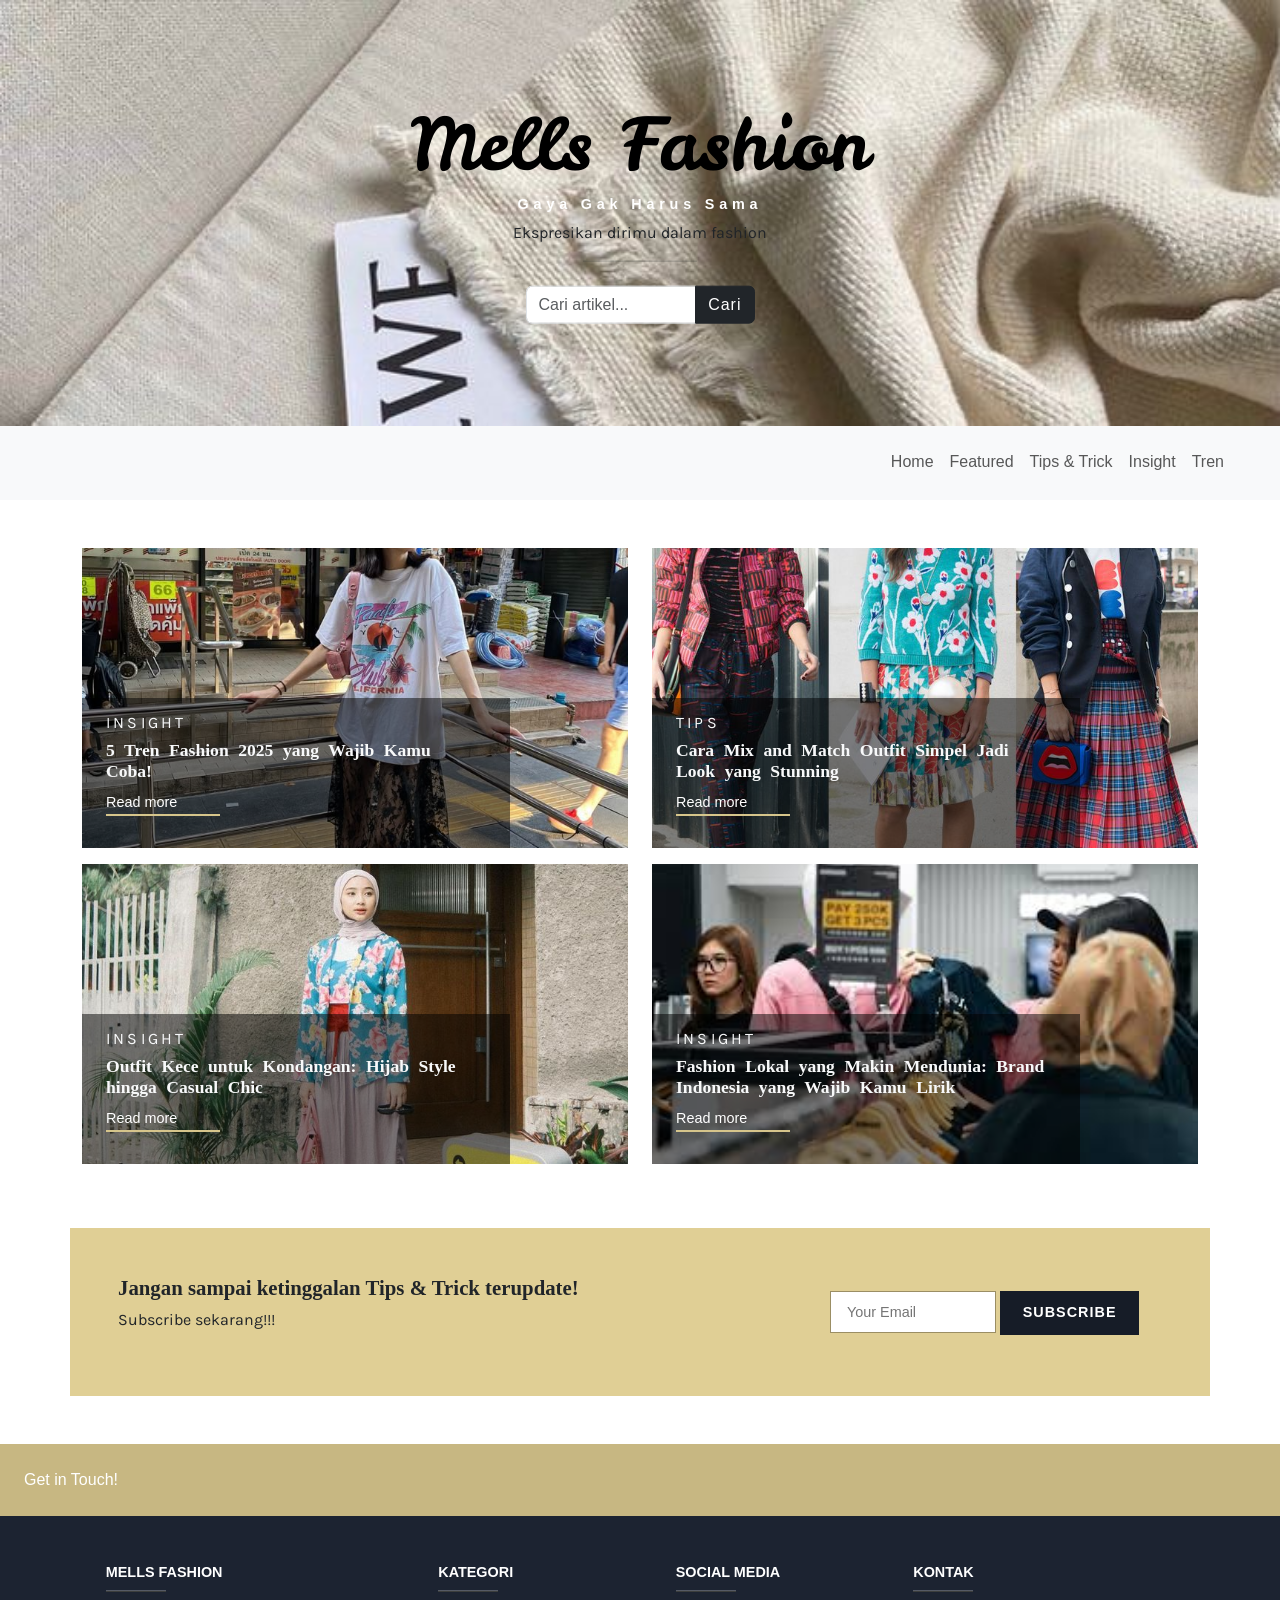
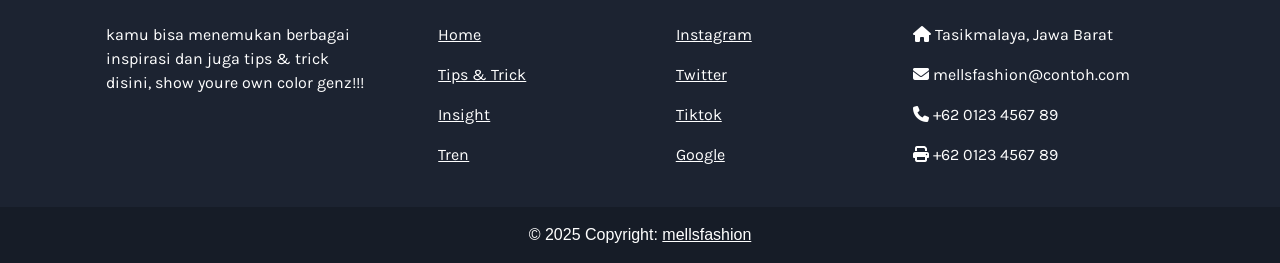
<file: index.html>
<!DOCTYPE html>
<html lang="en">
  <link>
    <meta charset="UTF-8" />
    <meta http-equiv="X-UA-Compatible" content="IE=edge" />
    <meta name="viewport" content="width=device-width, initial-scale=1.0" />
    <link
      href="https://cdn.jsdelivr.net/npm/bootstrap@5.0.2/dist/css/bootstrap.min.css"
      rel="stylesheet"
      integrity="sha384-EVSTQN3/azprG1Anm3QDgpJLIm9Nao0Yz1ztcQTwFspd3yD65VohhpuuCOmLASjC"
      crossorigin="anonymous"
    />
    <link
      rel="stylesheet"
      href="https://cdnjs.cloudflare.com/ajax/libs/font-awesome/6.6.0/css/all.min.css"
    />
    <link rel="stylesheet" href="style.css" />
    <title>Mells Fasion</title>
  </link>
  <body>
    <header>
      <div class="intro">
        <img class="img-fluid w-100" src="IMAGES/thumbnail.jpg" alt="" />
        <div class="head text-center">
          <h1>Mells Fashion</h1>
          <h6>Gaya Gak Harus Sama</h6>
          <p>Ekspresikan dirimu dalam fashion</p>
          <hr class="w-25 mx-auto" />

          <form class="d-flex justify-content-center mt-4" action="#" method="get">
            <div class="input-group w-50">
              <input
                type="text"
                class="form-control"
                placeholder="Cari artikel..."
                name="search"
              />
              <button class="btn btn-dark" type="submit">Cari</button>
            </div>
          </form>
        </div>
      </div>
      <nav class="navbar navbar-expand-lg navbar-light bg-light px-5 py-3">
        <button
          class="navbar-toggler"
          type="button"
          data-bs-toggle="collapse"
          data-bs-target="#navbarSupportedContent"
          aria-controls="navbarSupportedContent"
          aria-expanded="false"
          aria-label="Toggle navigation"
        >
          <span class="navbar-toggler-icon"></span>
        </button>

        <div class="collapse navbar-collapse" id="navbarSupportedContent">
          <ul class="navbar-nav ms-auto">
            <li class="nav-item active">
              <a class="nav-link" href="#">Home</a>
            </li>
            <li class="nav-item">
              <a class="nav-link" href="#">Featured</a>
            </li>
            <li class="nav-item">
              <a class="nav-link" href="#">Tips & Trick</a>
            </li>
            <li class="nav-item">
              <a class="nav-link" href="#">Insight</a>
            </li>
            <li class="nav-item">
              <a class="nav-link" href="#">Tren</a>
            </li>
          </ul>
        </div>
      </nav>
    </header>

    <section class="featured container my-5" id="artikel_container">
      <div class="row">
        <div class="one col-lg-6 col-md-6 col-12 mb-3">
          <img class="img-fluid" src="IMAGES/trend.jpg" alt="" />
          <div class="text w-75 h-50 text-light p-4">
            <p>INSIGHT</p>
            <h4>5 Tren Fashion 2025 yang Wajib Kamu Coba!</h4>
            <a href="artikel_trend.html">Read more</a>
          </div>
        </div>
        <div class="one col-lg-6 col-md-6 col-12 mb-3">
          <img class="img-fluid" src="IMAGES/mix.jpg" alt="" />
          <div class="text w-75 h-50 text-light p-4">
            <p>TIPS</p>
            <h4>Cara Mix and Match Outfit Simpel Jadi Look yang Stunning</h4>
            <a href="artikel_mix.html">Read more</a>
          </div>
        </div>
        <div class="one col-lg-6 col-md-6 col-12 mb-3">
          <img class="img-fluid" src="IMAGES/kondangan.jpg" alt="" />
          <div class="text w-75 h-50 text-light p-4">
            <p>INSIGHT</p>
            <h4>Outfit Kece untuk Kondangan: Hijab Style hingga Casual Chic</h4>
            <a href="#">Read more</a>
          </div>
        </div>
        <div class="one col-lg-6 col-md-6 col-12 mb-3">
            <img class="img-fluid" src="IMAGES/brand.jfif" alt="" />
            <div class="text w-75 h-50 text-light p-4">
              <p>INSIGHT</p>
              <h4>Fashion Lokal yang Makin Mendunia: Brand Indonesia yang Wajib Kamu Lirik</h4>
              <a href="#">Read more</a>
            </div>
          </div>
      </div>
    </section>
    <section class="subscription container p-5">
      <div class="row justify-content-between align-items-center">
        <div class="content col-lg-6 col-md-6 col-12">
          <h3>Jangan sampai ketinggalan Tips & Trick terupdate!</h3>
          <p>Subscribe sekarang!!!</p>
        </div>
        <div class="sub col-lg-4 col-md-6 col-12">
          <input
            class="py-2 px-3 col-lg-6 col-md-12 w-sm-100 my-1"
            type="text"
            placeholder="Your Email"
            name=""
          />
          <button class="text-uppercase col-lg-5 col-md-12 btn-dark">Subscribe</button>
        </div>
      </div>
    </section>
    

    <section class="footer pt-5">
      <!-- Footer -->
      <footer
        class="text-center text-lg-start text-white"
        style="background-color: #1c2331"
      >
        <!-- Section: Social media -->
        <section
          class="d-flex justify-content-between p-4"
          style="background-color: #c7b782"
        >
          <div class="me-5">
            <span>Get in Touch!</span>
          </div>
        </section>

        <section class="">
          <div class="container text-center text-md-start mt-5">
            <!-- Grid row -->
            <div class="row mt-3">
              <!-- Grid column -->
              <div class="col-md-3 col-lg-4 col-xl-3 mx-auto mb-4">
                <!-- Content -->
                <h6 class="text-uppercase fw-bold">mells fashion</h6>
                <hr
                  class="mb-4 mt-0 d-inline-block mx-auto"
                  style="width: 60px; background-color: #9b8e64; height: 2px"
                />
                <p>
                  kamu bisa menemukan berbagai inspirasi dan juga tips & trick disini, show youre own color genz!!!
                </p>
              </div>
              <!-- Grid column -->

              <!-- Grid column -->
              <div class="col-md-2 col-lg-2 col-xl-2 mx-auto mb-4">
                <!-- Links -->
                <h6 class="text-uppercase fw-bold">Kategori</h6>
                <hr
                  class="mb-4 mt-0 d-inline-block mx-auto"
                  style="width: 60px; background-color: #9b8e64; height: 2px"
                />
                <p>
                  <a href="#!" class="text-white">Home</a>
                </p>
                <p>
                  <a href="#!" class="text-white">Tips & Trick</a>
                </p>
                <p>
                  <a href="#!" class="text-white">Insight</a>
                </p>
                <p>
                  <a href="#!" class="text-white">Tren</a>
                </p>
              </div>
              <!-- Grid column -->

              <!-- Grid column -->
              <div class="col-md-3 col-lg-2 col-xl-2 mx-auto mb-4">
                <!-- Links -->
                <h6 class="text-uppercase fw-bold">Social Media</h6>
                <hr
                  class="mb-4 mt-0 d-inline-block mx-auto"
                  style="width: 60px; background-color: #9b8e64; height: 2px"
                />
                <p>
                  <a href="#!" class="text-white">Instagram</a>
                </p>
                <p>
                  <a href="#!" class="text-white">Twitter</a>
                </p>
                <p>
                  <a href="#!" class="text-white">Tiktok</a>
                </p>
                <p>
                  <a href="#!" class="text-white">Google</a>
                </p>
              </div>
              <!-- Grid column -->

              <!-- Grid column -->
              <div class="col-md-4 col-lg-3 col-xl-3 mx-auto mb-md-0 mb-4">
                <!-- Links -->
                <h6 class="text-uppercase fw-bold">Kontak</h6>
                <hr
                  class="mb-4 mt-0 d-inline-block mx-auto"
                  style="width: 60px; background-color: #9b8e64; height: 2px"
                />
                <p><i class="fas fa-home mr-3"></i> Tasikmalaya, Jawa Barat</p>
                <p><i class="fas fa-envelope mr-3"></i> mellsfashion@contoh.com</p>
                <p><i class="fas fa-phone mr-3"></i> +62 0123 4567 89</p>
                <p><i class="fas fa-print mr-3"></i> +62 0123 4567 89</p>
              </div>
              <!-- Grid column -->
            </div>
            <!-- Grid row -->
          </div>
        </section>

        <!-- Copyright -->
        <div
          class="text-center p-3"
          style="background-color: rgba(0, 0, 0, 0.2)"
        >
          © 2025 Copyright:
          <a class="text-white" href="#">
           mellsfashion</a
          >
        </div>
        <!-- Copyright -->
      </footer>
      <!-- Footer -->
    </section>

    <script
      src="https://cdn.jsdelivr.net/npm/@popperjs/core@2.9.2/dist/umd/popper.min.js"
      integrity="sha384-IQsoLXl5PILFhosVNubq5LC7Qb9DXgDA9i+tQ8Zj3iwWAwPtgFTxbJ8NT4GN1R8p"
      crossorigin="anonymous"
    ></script>
    <script
      src="https://cdn.jsdelivr.net/npm/bootstrap@5.0.2/dist/js/bootstrap.min.js"
      integrity="sha384-cVKIPhGWiC2Al4u+LWgxfKTRIcfu0JTxR+EQDz/bgldoEyl4H0zUF0QKbrJ0EcQF"
      crossorigin="anonymous"
    ></script>
  </body>
</html>
</file>
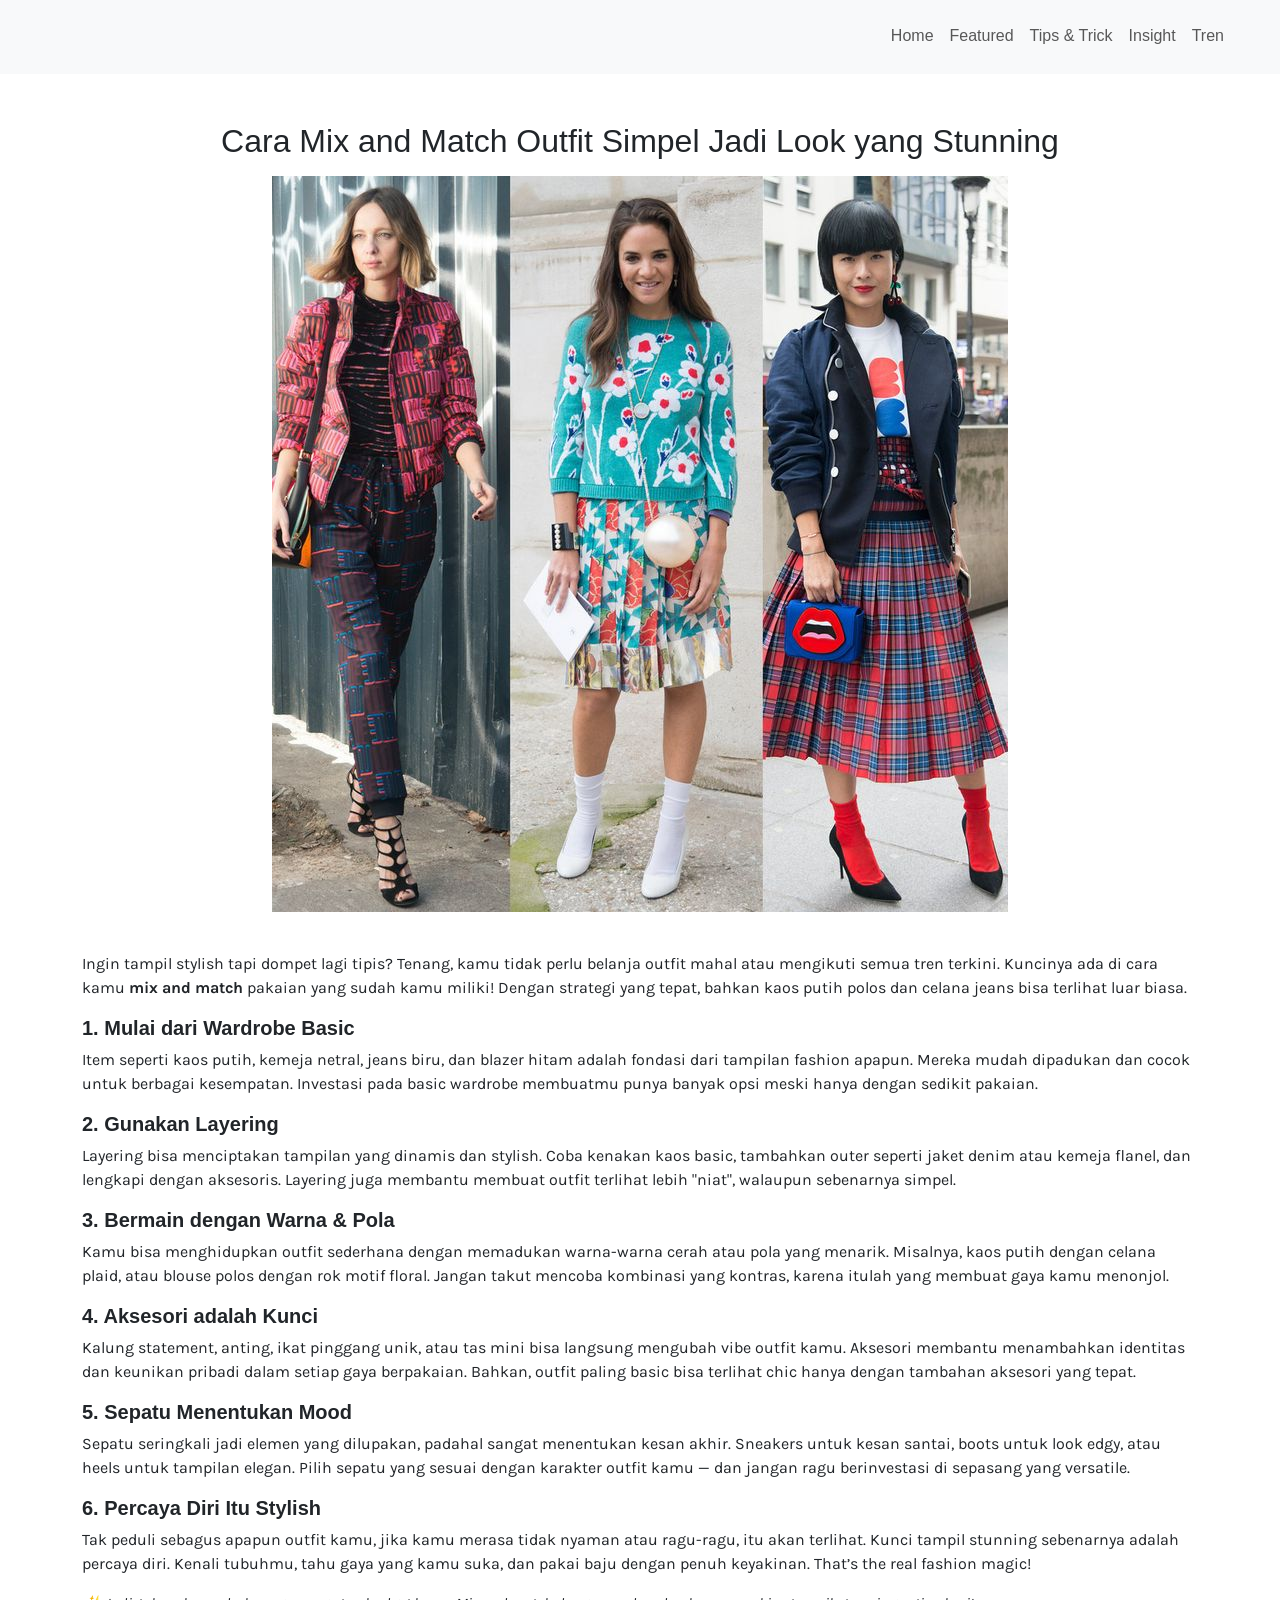
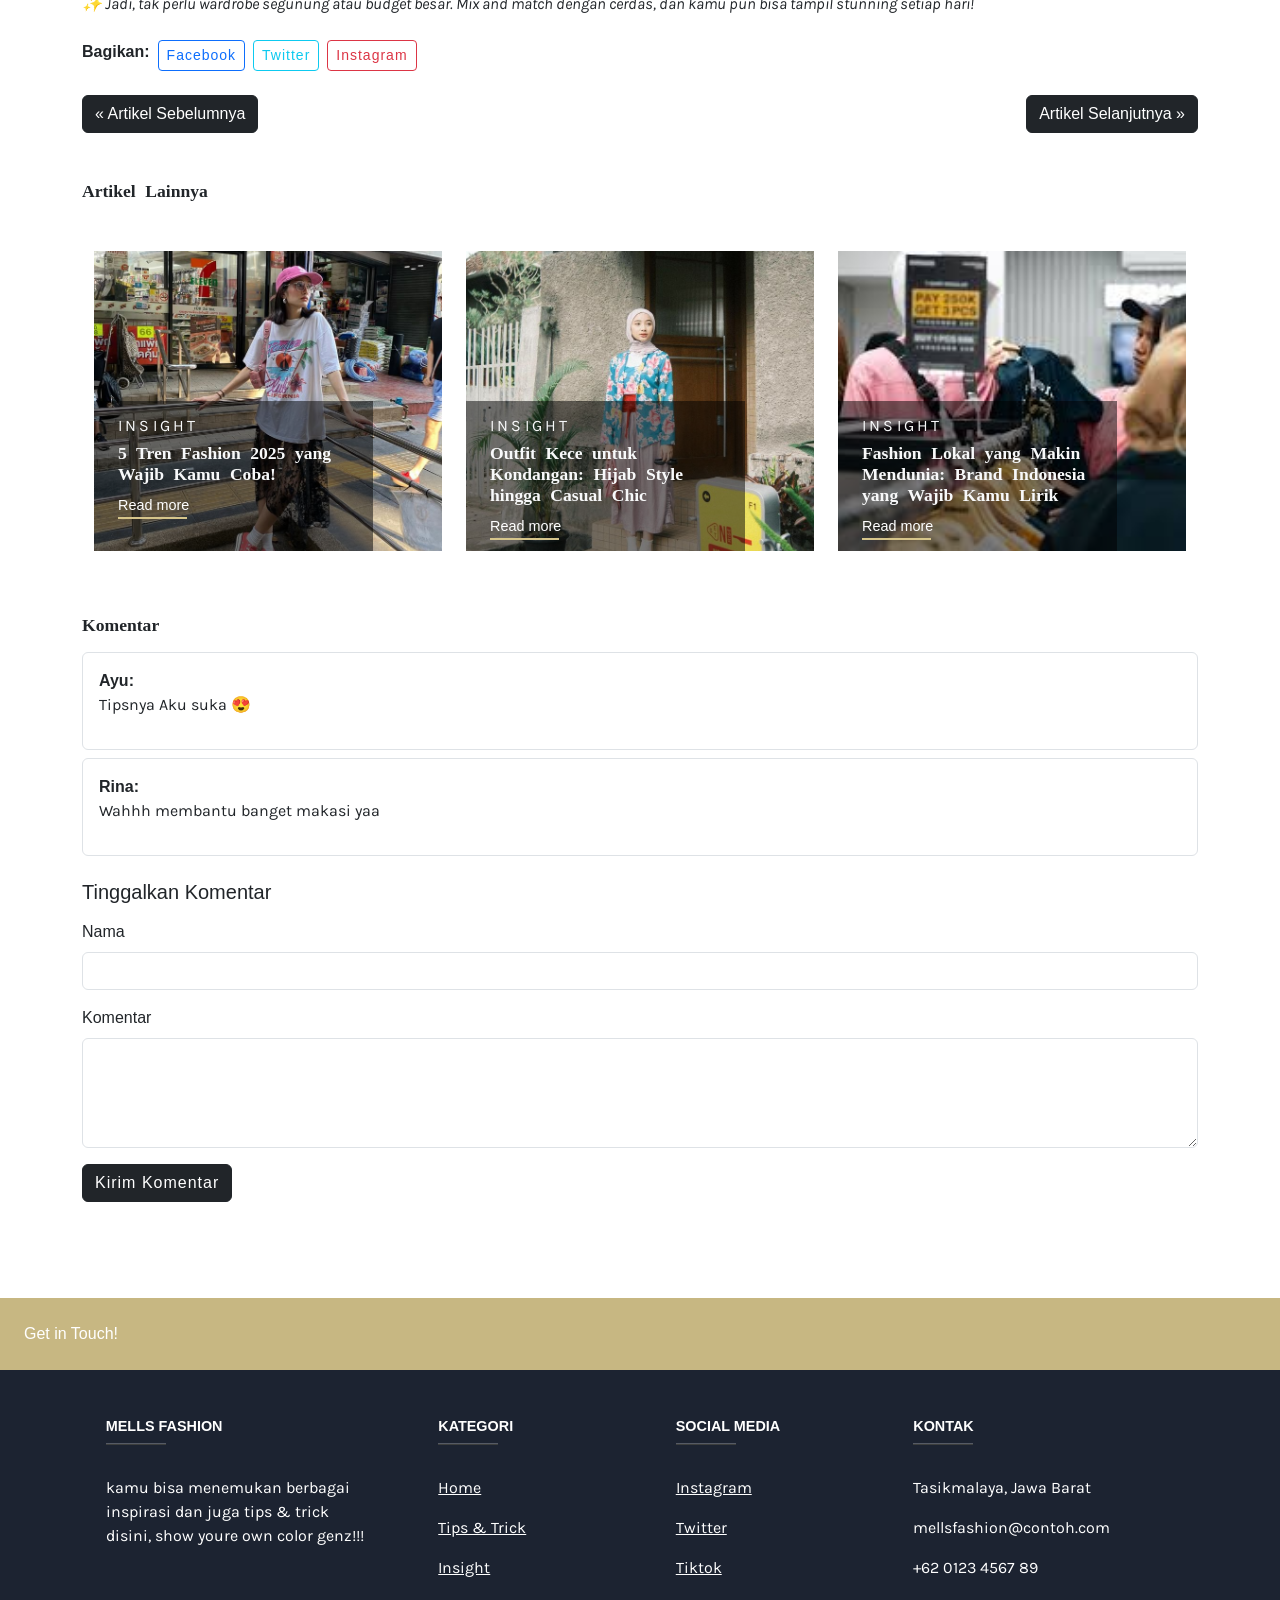
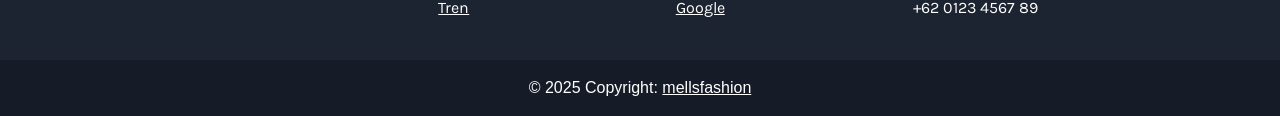
<file: artikel_mix.html>
<!DOCTYPE html>
<html lang="id">
  <head>
    <meta charset="UTF-8" />
    <meta name="viewport" content="width=device-width, initial-scale=1.0" />
    <title>Halaman Artikel - Mells Fashion</title>
    <link
      href="https://cdn.jsdelivr.net/npm/bootstrap@5.3.0/dist/css/bootstrap.min.css"
      rel="stylesheet"
    />
    <link rel="stylesheet" href="style.css" />
  </head>
  <body>
    <header>
      <nav class="navbar navbar-expand-lg navbar-light bg-light px-5 py-3">
        <button
          class="navbar-toggler"
          type="button"
          data-bs-toggle="collapse"
          data-bs-target="#navbarSupportedContent"
          aria-controls="navbarSupportedContent"
          aria-expanded="false"
          aria-label="Toggle navigation"
        >
          <span class="navbar-toggler-icon"></span>
        </button>

        <div class="collapse navbar-collapse" id="navbarSupportedContent">
          <ul class="navbar-nav ms-auto">
            <li class="nav-item active">
              <a class="nav-link" href="index.html">Home</a>
            </li>
            <li class="nav-item">
              <a class="nav-link" href="#">Featured</a>
            </li>
            <li class="nav-item">
              <a class="nav-link" href="#">Tips & Trick</a>
            </li>
            <li class="nav-item">
              <a class="nav-link" href="#">Insight</a>
            </li>
            <li class="nav-item">
              <a class="nav-link" href="#">Tren</a>
            </li>
          </ul>
        </div>
      </nav>
    </header>
    <div class="container my-5">
      <h2 class="mb-3 text-center">
        Cara Mix and Match Outfit Simpel Jadi Look yang Stunning
      </h2>
      <!-- Konten Artikel -->
      <div class="mb-4 text-center">
        <img src="IMAGES/mix.jpg" class="img-fluid mb-3" alt="Gambar artikel" />
      </div>

      <div class="mb-4">
        <p>
          Ingin tampil stylish tapi dompet lagi tipis? Tenang, kamu tidak perlu
          belanja outfit mahal atau mengikuti semua tren terkini. Kuncinya ada
          di cara kamu <strong>mix and match</strong> pakaian yang sudah kamu
          miliki! Dengan strategi yang tepat, bahkan kaos putih polos dan celana
          jeans bisa terlihat luar biasa.
        </p>
        <h5><strong>1. Mulai dari Wardrobe Basic</strong></h5>
        <p>
          Item seperti kaos putih, kemeja netral, jeans biru, dan blazer hitam
          adalah fondasi dari tampilan fashion apapun. Mereka mudah dipadukan
          dan cocok untuk berbagai kesempatan. Investasi pada basic wardrobe
          membuatmu punya banyak opsi meski hanya dengan sedikit pakaian.
        </p>
        <h5><strong>2. Gunakan Layering</strong></h5>
        <p>
          Layering bisa menciptakan tampilan yang dinamis dan stylish. Coba
          kenakan kaos basic, tambahkan outer seperti jaket denim atau kemeja
          flanel, dan lengkapi dengan aksesoris. Layering juga membantu membuat
          outfit terlihat lebih "niat", walaupun sebenarnya simpel.
        </p>
        <h5><strong>3. Bermain dengan Warna & Pola</strong></h5>
        <p>
          Kamu bisa menghidupkan outfit sederhana dengan memadukan warna-warna
          cerah atau pola yang menarik. Misalnya, kaos putih dengan celana
          plaid, atau blouse polos dengan rok motif floral. Jangan takut mencoba
          kombinasi yang kontras, karena itulah yang membuat gaya kamu menonjol.
        </p>
        <h5><strong>4. Aksesori adalah Kunci</strong></h5>
        <p>
          Kalung statement, anting, ikat pinggang unik, atau tas mini bisa
          langsung mengubah vibe outfit kamu. Aksesori membantu menambahkan
          identitas dan keunikan pribadi dalam setiap gaya berpakaian. Bahkan,
          outfit paling basic bisa terlihat chic hanya dengan tambahan aksesori
          yang tepat.
        </p>
        <h5><strong>5. Sepatu Menentukan Mood</strong></h5>
        <p>
          Sepatu seringkali jadi elemen yang dilupakan, padahal sangat
          menentukan kesan akhir. Sneakers untuk kesan santai, boots untuk look
          edgy, atau heels untuk tampilan elegan. Pilih sepatu yang sesuai
          dengan karakter outfit kamu — dan jangan ragu berinvestasi di sepasang
          yang versatile.
        </p>
        <h5><strong>6. Percaya Diri Itu Stylish</strong></h5>
        <p>
          Tak peduli sebagus apapun outfit kamu, jika kamu merasa tidak nyaman
          atau ragu-ragu, itu akan terlihat. Kunci tampil stunning sebenarnya
          adalah percaya diri. Kenali tubuhmu, tahu gaya yang kamu suka, dan
          pakai baju dengan penuh keyakinan. That’s the real fashion magic!
        </p>
        <p>
          <em
            >✨ Jadi, tak perlu wardrobe segunung atau budget besar. Mix and
            match dengan cerdas, dan kamu pun bisa tampil stunning setiap
            hari!</em
          >
        </p>
      </div>

      <!-- Tombol Share -->
      <div class="mb-4 d-flex gap-2">
        <span class="fw-bold">Bagikan:</span>
        <button class="btn btn-outline-primary btn-sm">Facebook</button>
        <button class="btn btn-outline-info btn-sm">Twitter</button>
        <button class="btn btn-outline-danger btn-sm">Instagram</button>
      </div>

      <!-- Navigasi Sebelum/Sesudah -->
      <div class="d-flex justify-content-between mb-5">
        <a href="artikel_trend.html" class="btn btn-dark"
          >&laquo; Artikel Sebelumnya</a
        >
        <a href="artikel_trend.html" class="btn btn-dark"
          >Artikel Selanjutnya &raquo;</a
        >
      </div>

      <!-- Rekomendasi Artikel Lainnya -->
      <h4 class="mb-3">Artikel Lainnya</h4>
      <section class="featured container my-5">
        <div class="row">
          <div class="one col-lg-4 col-md-6 col-12 mb-3">
            <img class="img-fluid" src="IMAGES/trend.jpg" alt="" />
            <div class="text w-75 h-50 text-light p-4">
              <p>INSIGHT</p>
              <h4>5 Tren Fashion 2025 yang Wajib Kamu Coba!</h4>
              <a href="artikel_trend.html">Read more</a>
            </div>
          </div>
          <div class="one col-lg-4 col-md-6 col-12 mb-3">
            <img class="img-fluid" src="IMAGES/kondangan.jpg" alt="" />
            <div class="text w-75 h-50 text-light p-4">
              <p>INSIGHT</p>
              <h4>
                Outfit Kece untuk Kondangan: Hijab Style hingga Casual Chic
              </h4>
              <a href="#">Read more</a>
            </div>
          </div>
          <div class="one col-lg-4 col-md-6 col-12 mb-3">
            <img class="img-fluid" src="IMAGES/brand.jfif" alt="" />
            <div class="text w-75 h-50 text-light p-4">
              <p>INSIGHT</p>
              <h4>
                Fashion Lokal yang Makin Mendunia: Brand Indonesia yang Wajib
                Kamu Lirik
              </h4>
              <a href="#">Read more</a>
            </div>
          </div>
        </div>
      </section>

      <!-- Komentar Pengunjung -->
      <h4 class="mb-3">Komentar</h4>
      <div class="mb-4">
        <div class="border p-3 rounded mb-2">
          <strong>Ayu:</strong>
          <p>Tipsnya Aku suka 😍</p>
        </div>
        <div class="border p-3 rounded mb-2">
          <strong>Rina:</strong>
          <p>Wahhh membantu banget makasi yaa</p>
        </div>
      </div>

      <!-- Kolom Komentar -->
      <h5 class="mb-3">Tinggalkan Komentar</h5>
      <form>
        <div class="mb-3">
          <label for="nama" class="form-label">Nama</label>
          <input type="text" class="form-control" id="nama" required />
        </div>
        <div class="mb-3">
          <label for="komentar" class="form-label">Komentar</label>
          <textarea
            class="form-control"
            id="komentar"
            rows="4"
            required
          ></textarea>
        </div>
        <button type="submit" class="btn btn-dark">Kirim Komentar</button>
      </form>
    </div>

    <section class="footer pt-5">
      <!-- Footer -->
      <footer
        class="text-center text-lg-start text-white"
        style="background-color: #1c2331"
      >
        <!-- Section: Social media -->
        <section
          class="d-flex justify-content-between p-4"
          style="background-color: #c7b782"
        >
          <div class="me-5">
            <span>Get in Touch!</span>
          </div>
        </section>

        <section class="">
          <div class="container text-center text-md-start mt-5">
            <!-- Grid row -->
            <div class="row mt-3">
              <!-- Grid column -->
              <div class="col-md-3 col-lg-4 col-xl-3 mx-auto mb-4">
                <!-- Content -->
                <h6 class="text-uppercase fw-bold">mells fashion</h6>
                <hr
                  class="mb-4 mt-0 d-inline-block mx-auto"
                  style="width: 60px; background-color: #9b8e64; height: 2px"
                />
                <p>
                  kamu bisa menemukan berbagai inspirasi dan juga tips & trick
                  disini, show youre own color genz!!!
                </p>
              </div>
              <!-- Grid column -->

              <!-- Grid column -->
              <div class="col-md-2 col-lg-2 col-xl-2 mx-auto mb-4">
                <!-- Links -->
                <h6 class="text-uppercase fw-bold">Kategori</h6>
                <hr
                  class="mb-4 mt-0 d-inline-block mx-auto"
                  style="width: 60px; background-color: #9b8e64; height: 2px"
                />
                <p>
                  <a href="#!" class="text-white">Home</a>
                </p>
                <p>
                  <a href="#!" class="text-white">Tips & Trick</a>
                </p>
                <p>
                  <a href="#!" class="text-white">Insight</a>
                </p>
                <p>
                  <a href="#!" class="text-white">Tren</a>
                </p>
              </div>
              <!-- Grid column -->

              <!-- Grid column -->
              <div class="col-md-3 col-lg-2 col-xl-2 mx-auto mb-4">
                <!-- Links -->
                <h6 class="text-uppercase fw-bold">Social Media</h6>
                <hr
                  class="mb-4 mt-0 d-inline-block mx-auto"
                  style="width: 60px; background-color: #9b8e64; height: 2px"
                />
                <p>
                  <a href="#!" class="text-white">Instagram</a>
                </p>
                <p>
                  <a href="#!" class="text-white">Twitter</a>
                </p>
                <p>
                  <a href="#!" class="text-white">Tiktok</a>
                </p>
                <p>
                  <a href="#!" class="text-white">Google</a>
                </p>
              </div>
              <!-- Grid column -->

              <!-- Grid column -->
              <div class="col-md-4 col-lg-3 col-xl-3 mx-auto mb-md-0 mb-4">
                <!-- Links -->
                <h6 class="text-uppercase fw-bold">Kontak</h6>
                <hr
                  class="mb-4 mt-0 d-inline-block mx-auto"
                  style="width: 60px; background-color: #9b8e64; height: 2px"
                />
                <p><i class="fas fa-home mr-3"></i> Tasikmalaya, Jawa Barat</p>
                <p>
                  <i class="fas fa-envelope mr-3"></i> mellsfashion@contoh.com
                </p>
                <p><i class="fas fa-phone mr-3"></i> +62 0123 4567 89</p>
                <p><i class="fas fa-print mr-3"></i> +62 0123 4567 89</p>
              </div>
              <!-- Grid column -->
            </div>
            <!-- Grid row -->
          </div>
        </section>

        <!-- Copyright -->
        <div
          class="text-center p-3"
          style="background-color: rgba(0, 0, 0, 0.2)"
        >
          © 2025 Copyright:
          <a class="text-white" href="#"> mellsfashion</a>
        </div>
        <!-- Copyright -->
      </footer>
      <!-- Footer -->
    </section>

    <script src="https://cdn.jsdelivr.net/npm/bootstrap@5.3.0/dist/js/bootstrap.bundle.min.js"></script>
  </body>
</html>
</file>
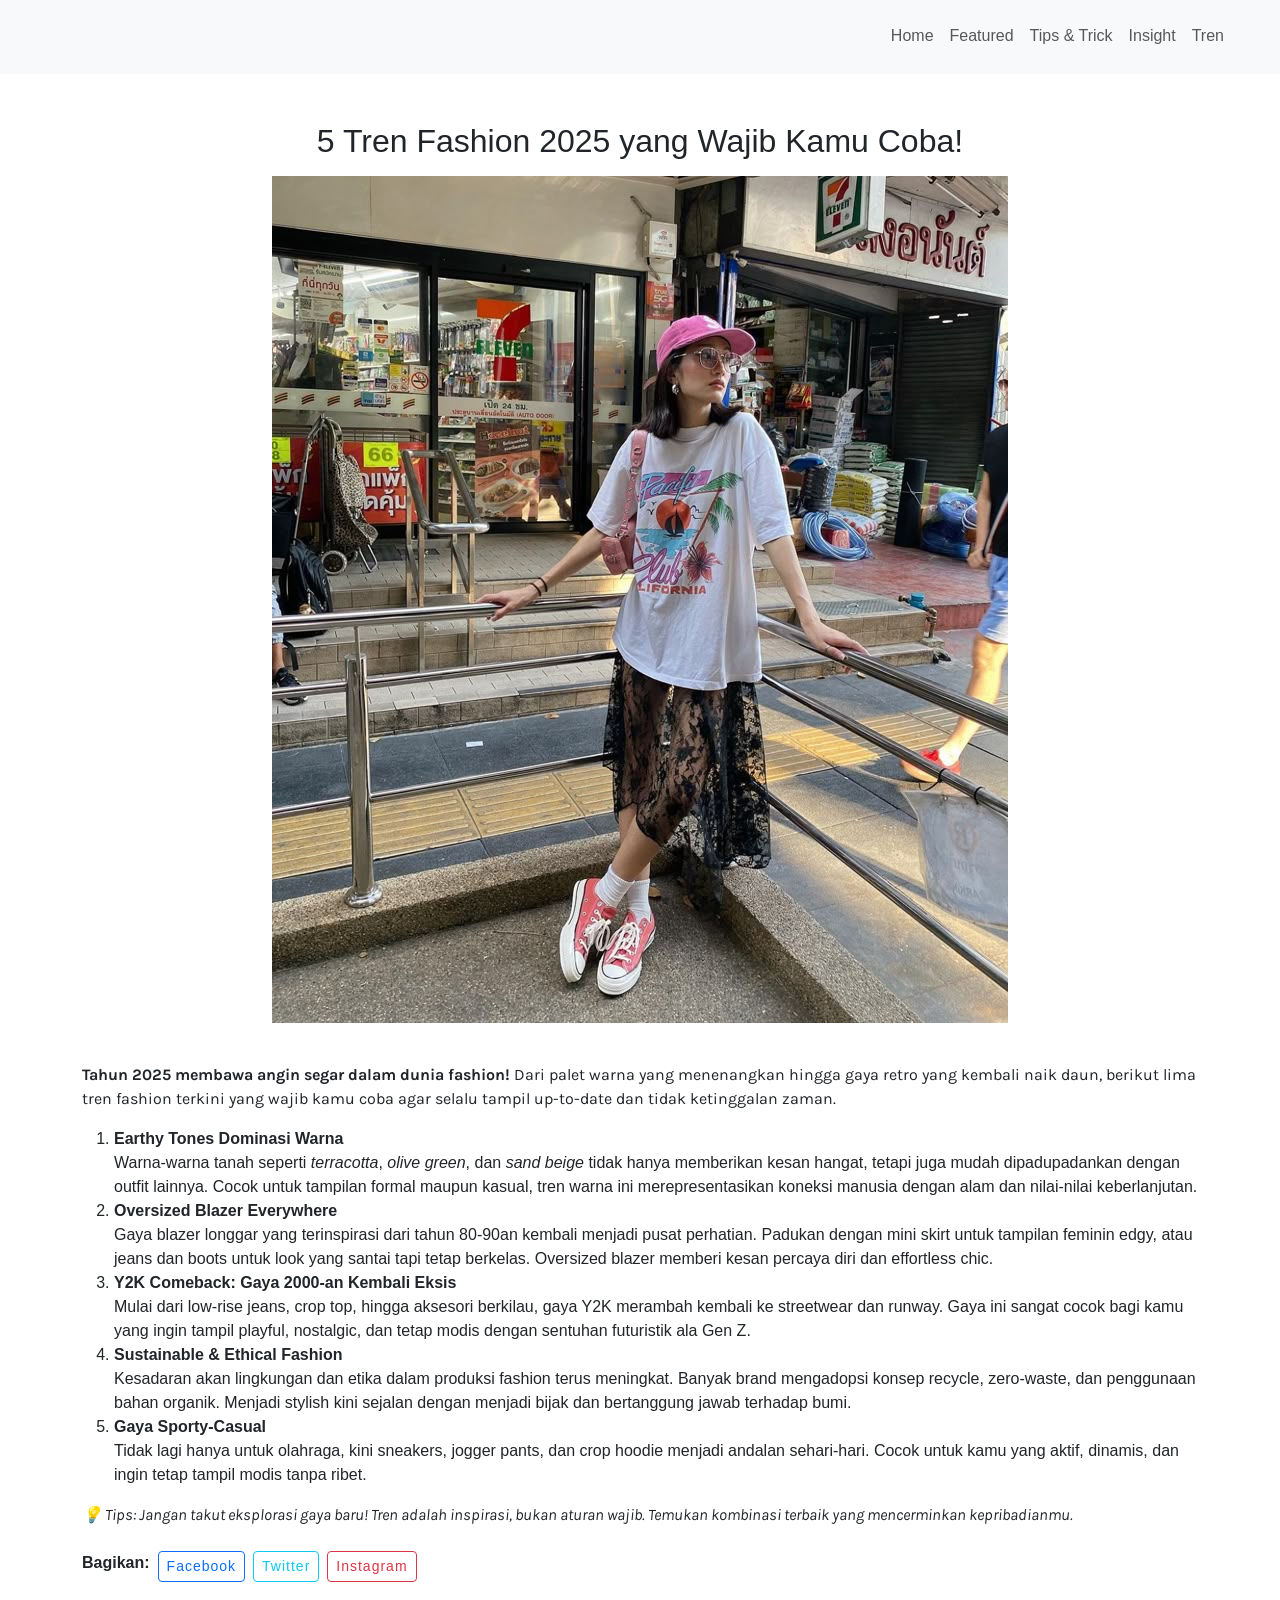
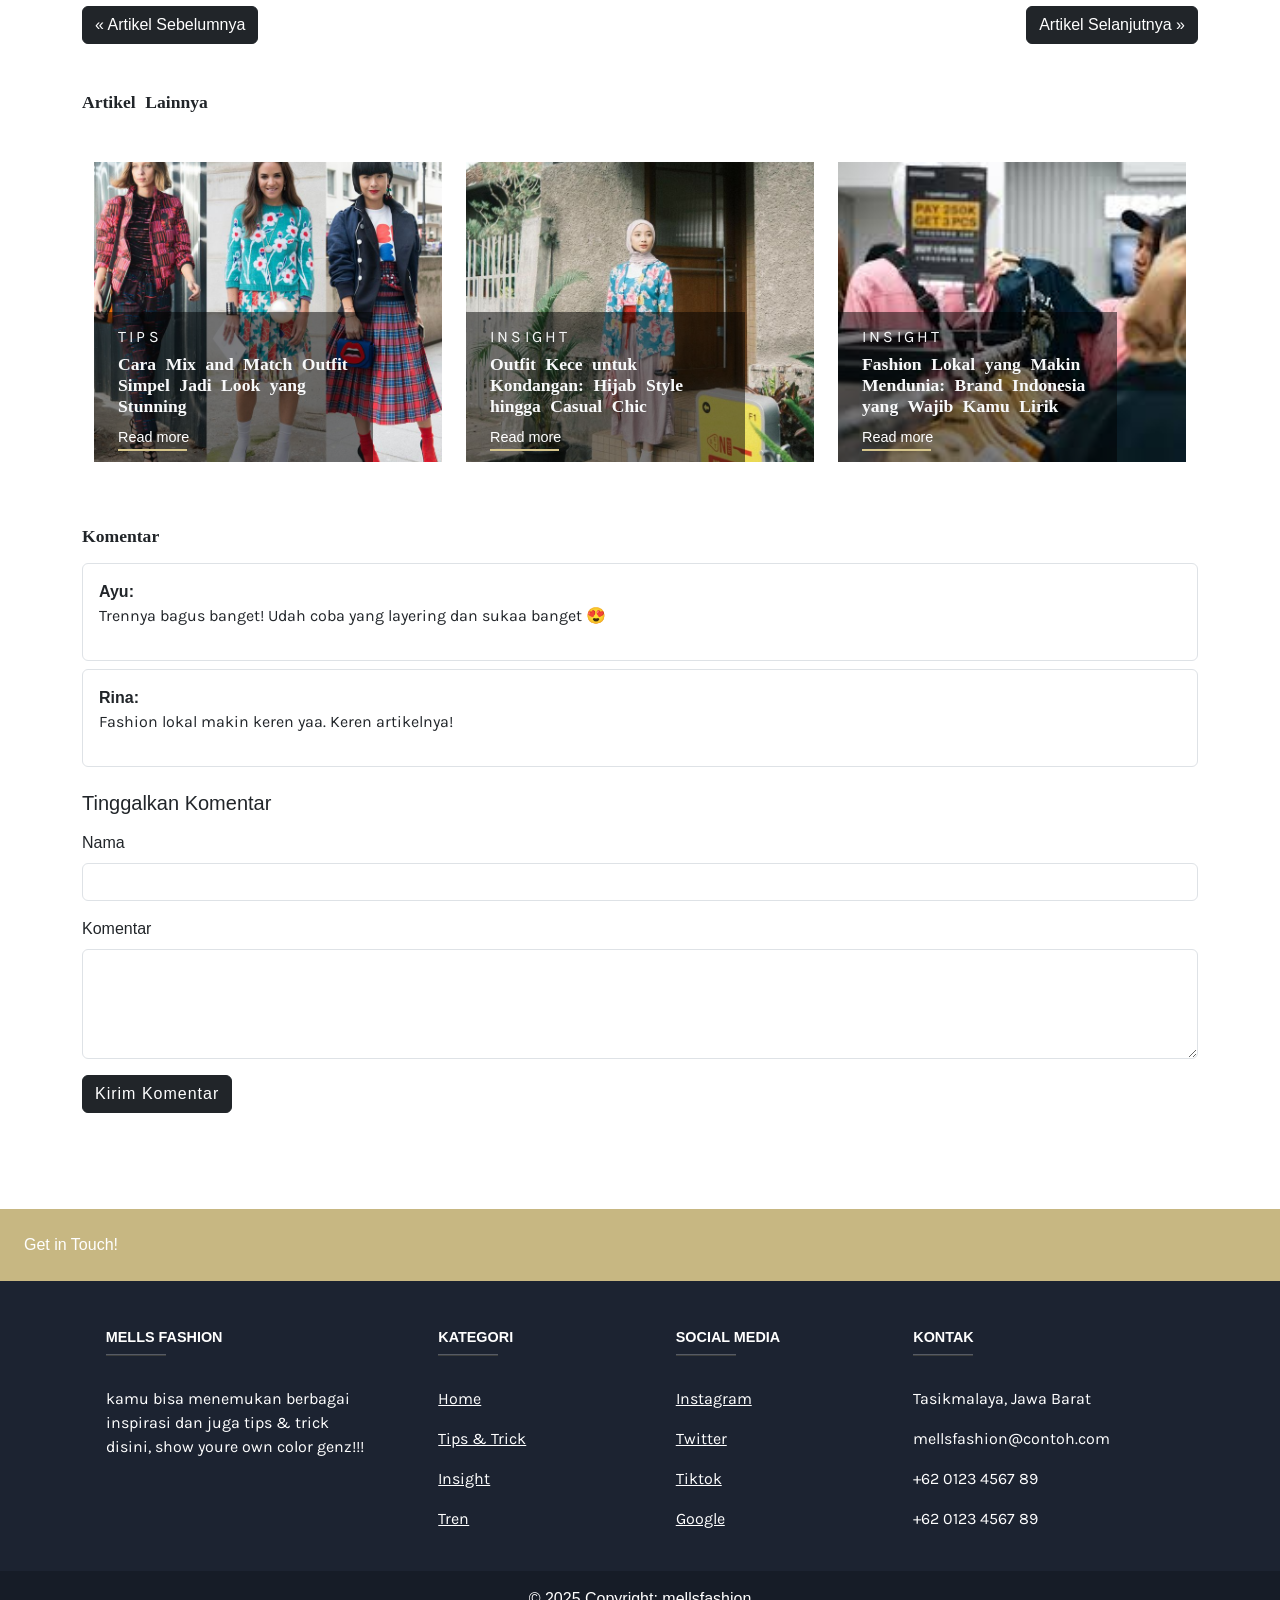
<file: artikel_trend.html>
<!DOCTYPE html>
<html lang="id">
  <head>
    <meta charset="UTF-8" />
    <meta name="viewport" content="width=device-width, initial-scale=1.0" />
    <title>Halaman Artikel - Mells Fashion</title>
    <link
      href="https://cdn.jsdelivr.net/npm/bootstrap@5.3.0/dist/css/bootstrap.min.css"
      rel="stylesheet"
    />
    <link rel="stylesheet" href="style.css" />
  </head>
  <body>
    <header>
      <nav class="navbar navbar-expand-lg navbar-light bg-light px-5 py-3">
        <button
          class="navbar-toggler"
          type="button"
          data-bs-toggle="collapse"
          data-bs-target="#navbarSupportedContent"
          aria-controls="navbarSupportedContent"
          aria-expanded="false"
          aria-label="Toggle navigation"
        >
          <span class="navbar-toggler-icon"></span>
        </button>

        <div class="collapse navbar-collapse" id="navbarSupportedContent">
          <ul class="navbar-nav ms-auto">
            <li class="nav-item active">
              <a class="nav-link" href="index.html">Home</a>
            </li>
            <li class="nav-item">
              <a class="nav-link" href="#">Featured</a>
            </li>
            <li class="nav-item">
              <a class="nav-link" href="#">Tips & Trick</a>
            </li>
            <li class="nav-item">
              <a class="nav-link" href="#">Insight</a>
            </li>
            <li class="nav-item">
              <a class="nav-link" href="#">Tren</a>
            </li>
          </ul>
        </div>
      </nav>
    </header>
    <div class="container my-5">
      <h2 class="mb-3 text-center">
        5 Tren Fashion 2025 yang Wajib Kamu Coba!
      </h2>
      <!-- Konten Artikel -->
      <div class="mb-4 text-center">
        <img
          src="IMAGES/trend.jpg"
          class="img-fluid mb-3"
          alt="Gambar artikel"
        />
      </div>

      <div class="mb-4">
        <p>
          <strong>Tahun 2025 membawa angin segar dalam dunia fashion!</strong>
          Dari palet warna yang menenangkan hingga gaya retro yang kembali naik
          daun, berikut lima tren fashion terkini yang wajib kamu coba agar
          selalu tampil up-to-date dan tidak ketinggalan zaman.
        </p>
        <ol>
          <li>
            <strong>Earthy Tones Dominasi Warna</strong><br />Warna-warna tanah
            seperti <em>terracotta</em>, <em>olive green</em>, dan
            <em>sand beige</em> tidak hanya memberikan kesan hangat, tetapi juga
            mudah dipadupadankan dengan outfit lainnya. Cocok untuk tampilan
            formal maupun kasual, tren warna ini merepresentasikan koneksi
            manusia dengan alam dan nilai-nilai keberlanjutan.
          </li>
          <li>
            <strong>Oversized Blazer Everywhere</strong><br />Gaya blazer
            longgar yang terinspirasi dari tahun 80-90an kembali menjadi pusat
            perhatian. Padukan dengan mini skirt untuk tampilan feminin edgy,
            atau jeans dan boots untuk look yang santai tapi tetap berkelas.
            Oversized blazer memberi kesan percaya diri dan effortless chic.
          </li>
          <li>
            <strong>Y2K Comeback: Gaya 2000-an Kembali Eksis</strong><br />Mulai
            dari low-rise jeans, crop top, hingga aksesori berkilau, gaya Y2K
            merambah kembali ke streetwear dan runway. Gaya ini sangat cocok
            bagi kamu yang ingin tampil playful, nostalgic, dan tetap modis
            dengan sentuhan futuristik ala Gen Z.
          </li>
          <li>
            <strong>Sustainable & Ethical Fashion</strong><br />Kesadaran akan
            lingkungan dan etika dalam produksi fashion terus meningkat. Banyak
            brand mengadopsi konsep recycle, zero-waste, dan penggunaan bahan
            organik. Menjadi stylish kini sejalan dengan menjadi bijak dan
            bertanggung jawab terhadap bumi.
          </li>
          <li>
            <strong>Gaya Sporty-Casual</strong><br />Tidak lagi hanya untuk
            olahraga, kini sneakers, jogger pants, dan crop hoodie menjadi
            andalan sehari-hari. Cocok untuk kamu yang aktif, dinamis, dan ingin
            tetap tampil modis tanpa ribet.
          </li>
        </ol>
        <p>
          <em
            >💡 Tips: Jangan takut eksplorasi gaya baru! Tren adalah inspirasi,
            bukan aturan wajib. Temukan kombinasi terbaik yang mencerminkan
            kepribadianmu.</em
          >
        </p>
      </div>

      <!-- Tombol Share -->
      <div class="mb-4 d-flex gap-2">
        <span class="fw-bold">Bagikan:</span>
        <button class="btn btn-outline-primary btn-sm">Facebook</button>
        <button class="btn btn-outline-info btn-sm">Twitter</button>
        <button class="btn btn-outline-danger btn-sm">Instagram</button>
      </div>

      <!-- Navigasi Sebelum/Sesudah -->
      <div class="d-flex justify-content-between mb-5">
        <a href="artikel_mix.html" class="btn btn-dark"
          >&laquo; Artikel Sebelumnya</a
        >
        <a href="artikel_mix.html" class="btn btn-dark"
          >Artikel Selanjutnya &raquo;</a
        >
      </div>

      <!-- Rekomendasi Artikel Lainnya -->
      <h4 class="mb-3">Artikel Lainnya</h4>
      <section class="featured container my-5">
        <div class="row">
          <div class="one col-lg-4 col-md-6 col-12 mb-3">
            <img class="img-fluid" src="IMAGES/mix.jpg" alt="" />
            <div class="text w-75 h-50 text-light p-4">
              <p>TIPS</p>
              <h4>Cara Mix and Match Outfit Simpel Jadi Look yang Stunning</h4>
              <a href="artikel_mix.html">Read more</a>
            </div>
          </div>
          <div class="one col-lg-4 col-md-6 col-12 mb-3">
            <img class="img-fluid" src="IMAGES/kondangan.jpg" alt="" />
            <div class="text w-75 h-50 text-light p-4">
              <p>INSIGHT</p>
              <h4>
                Outfit Kece untuk Kondangan: Hijab Style hingga Casual Chic
              </h4>
              <a href="#">Read more</a>
            </div>
          </div>
          <div class="one col-lg-4 col-md-6 col-12 mb-3">
            <img class="img-fluid" src="IMAGES/brand.jfif" alt="" />
            <div class="text w-75 h-50 text-light p-4">
              <p>INSIGHT</p>
              <h4>
                Fashion Lokal yang Makin Mendunia: Brand Indonesia yang Wajib
                Kamu Lirik
              </h4>
              <a href="#">Read more</a>
            </div>
          </div>
        </div>
      </section>

      <!-- Komentar Pengunjung -->
      <h4 class="mb-3">Komentar</h4>
      <div class="mb-4">
        <div class="border p-3 rounded mb-2">
          <strong>Ayu:</strong>
          <p>
            Trennya bagus banget! Udah coba yang layering dan sukaa banget 😍
          </p>
        </div>
        <div class="border p-3 rounded mb-2">
          <strong>Rina:</strong>
          <p>Fashion lokal makin keren yaa. Keren artikelnya!</p>
        </div>
      </div>

      <!-- Kolom Komentar -->
      <h5 class="mb-3">Tinggalkan Komentar</h5>
      <form>
        <div class="mb-3">
          <label for="nama" class="form-label">Nama</label>
          <input type="text" class="form-control" id="nama" required />
        </div>
        <div class="mb-3">
          <label for="komentar" class="form-label">Komentar</label>
          <textarea
            class="form-control"
            id="komentar"
            rows="4"
            required
          ></textarea>
        </div>
        <button type="submit" class="btn btn-dark">Kirim Komentar</button>
      </form>
    </div>

    <section class="footer pt-5">
      <!-- Footer -->
      <footer
        class="text-center text-lg-start text-white"
        style="background-color: #1c2331"
      >
        <!-- Section: Social media -->
        <section
          class="d-flex justify-content-between p-4"
          style="background-color: #c7b782"
        >
          <div class="me-5">
            <span>Get in Touch!</span>
          </div>
        </section>

        <section class="">
          <div class="container text-center text-md-start mt-5">
            <!-- Grid row -->
            <div class="row mt-3">
              <!-- Grid column -->
              <div class="col-md-3 col-lg-4 col-xl-3 mx-auto mb-4">
                <!-- Content -->
                <h6 class="text-uppercase fw-bold">mells fashion</h6>
                <hr
                  class="mb-4 mt-0 d-inline-block mx-auto"
                  style="width: 60px; background-color: #9b8e64; height: 2px"
                />
                <p>
                  kamu bisa menemukan berbagai inspirasi dan juga tips & trick
                  disini, show youre own color genz!!!
                </p>
              </div>
              <!-- Grid column -->

              <!-- Grid column -->
              <div class="col-md-2 col-lg-2 col-xl-2 mx-auto mb-4">
                <!-- Links -->
                <h6 class="text-uppercase fw-bold">Kategori</h6>
                <hr
                  class="mb-4 mt-0 d-inline-block mx-auto"
                  style="width: 60px; background-color: #9b8e64; height: 2px"
                />
                <p>
                  <a href="#!" class="text-white">Home</a>
                </p>
                <p>
                  <a href="#!" class="text-white">Tips & Trick</a>
                </p>
                <p>
                  <a href="#!" class="text-white">Insight</a>
                </p>
                <p>
                  <a href="#!" class="text-white">Tren</a>
                </p>
              </div>
              <!-- Grid column -->

              <!-- Grid column -->
              <div class="col-md-3 col-lg-2 col-xl-2 mx-auto mb-4">
                <!-- Links -->
                <h6 class="text-uppercase fw-bold">Social Media</h6>
                <hr
                  class="mb-4 mt-0 d-inline-block mx-auto"
                  style="width: 60px; background-color: #9b8e64; height: 2px"
                />
                <p>
                  <a href="#!" class="text-white">Instagram</a>
                </p>
                <p>
                  <a href="#!" class="text-white">Twitter</a>
                </p>
                <p>
                  <a href="#!" class="text-white">Tiktok</a>
                </p>
                <p>
                  <a href="#!" class="text-white">Google</a>
                </p>
              </div>
              <!-- Grid column -->

              <!-- Grid column -->
              <div class="col-md-4 col-lg-3 col-xl-3 mx-auto mb-md-0 mb-4">
                <!-- Links -->
                <h6 class="text-uppercase fw-bold">Kontak</h6>
                <hr
                  class="mb-4 mt-0 d-inline-block mx-auto"
                  style="width: 60px; background-color: #9b8e64; height: 2px"
                />
                <p><i class="fas fa-home mr-3"></i> Tasikmalaya, Jawa Barat</p>
                <p>
                  <i class="fas fa-envelope mr-3"></i> mellsfashion@contoh.com
                </p>
                <p><i class="fas fa-phone mr-3"></i> +62 0123 4567 89</p>
                <p><i class="fas fa-print mr-3"></i> +62 0123 4567 89</p>
              </div>
              <!-- Grid column -->
            </div>
            <!-- Grid row -->
          </div>
        </section>

        <!-- Copyright -->
        <div
          class="text-center p-3"
          style="background-color: rgba(0, 0, 0, 0.2)"
        >
          © 2025 Copyright:
          <a class="text-white" href="#"> mellsfashion</a>
        </div>
        <!-- Copyright -->
      </footer>
      <!-- Footer -->
    </section>

    <script src="https://cdn.jsdelivr.net/npm/bootstrap@5.3.0/dist/js/bootstrap.bundle.min.js"></script>
  </body>
</html>
</file>
<file: style.css>
@import url("http://fonts.googleapis.com/css2?family=karla:wght@400;700&family=Leckerli+One&family=swap");

* {
  margin: 0;
  padding: 0;
  box-sizing: border-box;
}

/* --------------------global ------------------- */
h1 {
  font-size: 6.5vw;
}
h3 {
  font-family: "Merriweather", serif;
  font-size: 1.3rem;
  font-weight: 700;
}

h4 {
  font-size: 1.1rem;
  font-family: "Merriweather", serif;
  font-weight: 700;
  word-spacing: 0.4vw;
}
h6 {
  font-size: 0.9rem;
  font-weight: 700;
  color: white;
}
p {
  font-size: 1rem;
  font-family: "Karla", sans-serif;
  line-height: 1.5rem;
}
button {
  background: #161c27;
  border-style: none;
  padding: 0.7rem 1.3rem;
  font-size: 0.9rem;
  font-weight: 700;
  letter-spacing: 1px;
  color: #fff;
}
body {
  font-family: "Montserrat", sans-serif;
}

header .intro {
  position: relative;
}
header .intro .head {
  position: absolute;
  top: 50%;
  left: 50%;
  transform: translate(-50%, -50%);
}
header .intro .head h1 {
  font-family: "Leckerli one", cursive;
  color: #000;
  font-size: 4.5rem;
}
header .intro .head h6 {
  color: white;
  letter-spacing: 0.3rem;
}
header .intro .head p::after {
  position: absolute;
  top: 0;
  left: 0;
  width: 5rem;
  height: 2rem;
  background: #9b8e64;
}

header .navbar .navbar-nav .nav-link::after {
  content: "";
  display: block;
  width: 0;
  height: 2px;
  background: #9b8e64;
  transition: width 0.3s;
}
header .navbar .navbar-nav .nav-link:hover::after {
  width: 60%;
  height: 2px;
  background: #9b8e64;
  transition: width 0.3s;
  border-bottom: 2px solid #9b8e64;
}
header .navbar .navbar-nav i {
  font-size: 1rem;
  color: #f0dd9f;
  cursor: pointer;
}

.featured .row .one {
  height: 300px;
  position: relative;
}
.featured .row .one img {
  width: 100%;
  height: 100%;
  background-size: cover;
  box-sizing: border-box;
  object-fit: cover;
}
.featured .row .one .text {
  background-color: rgba(0, 0, 0, 0.5);
  width: 100%;
  height: 100%;
  position: absolute;
  bottom: 0;
}
.featured .row .one .text p {
  letter-spacing: 0.2rem;
  line-height: 2px;
}
.featured .row .one .text a {
  text-decoration: none;
  border-style: none;
  color: #fff;
  font-size: 0.9rem;
}
.featured .row .one .text a::after {
  content: "";
  display: block;
  width: 30%;
  height: 2px;
  background: #d6c58b;
}
.subscription {
  background: #e0cf95;
}
.subscription .row .sub input {
  outline: none;
  border: 1px solid #9b8e64;
}
.subscription .row .sub input::placeholder {
  font-size: 0.9rem;
}
</file>
